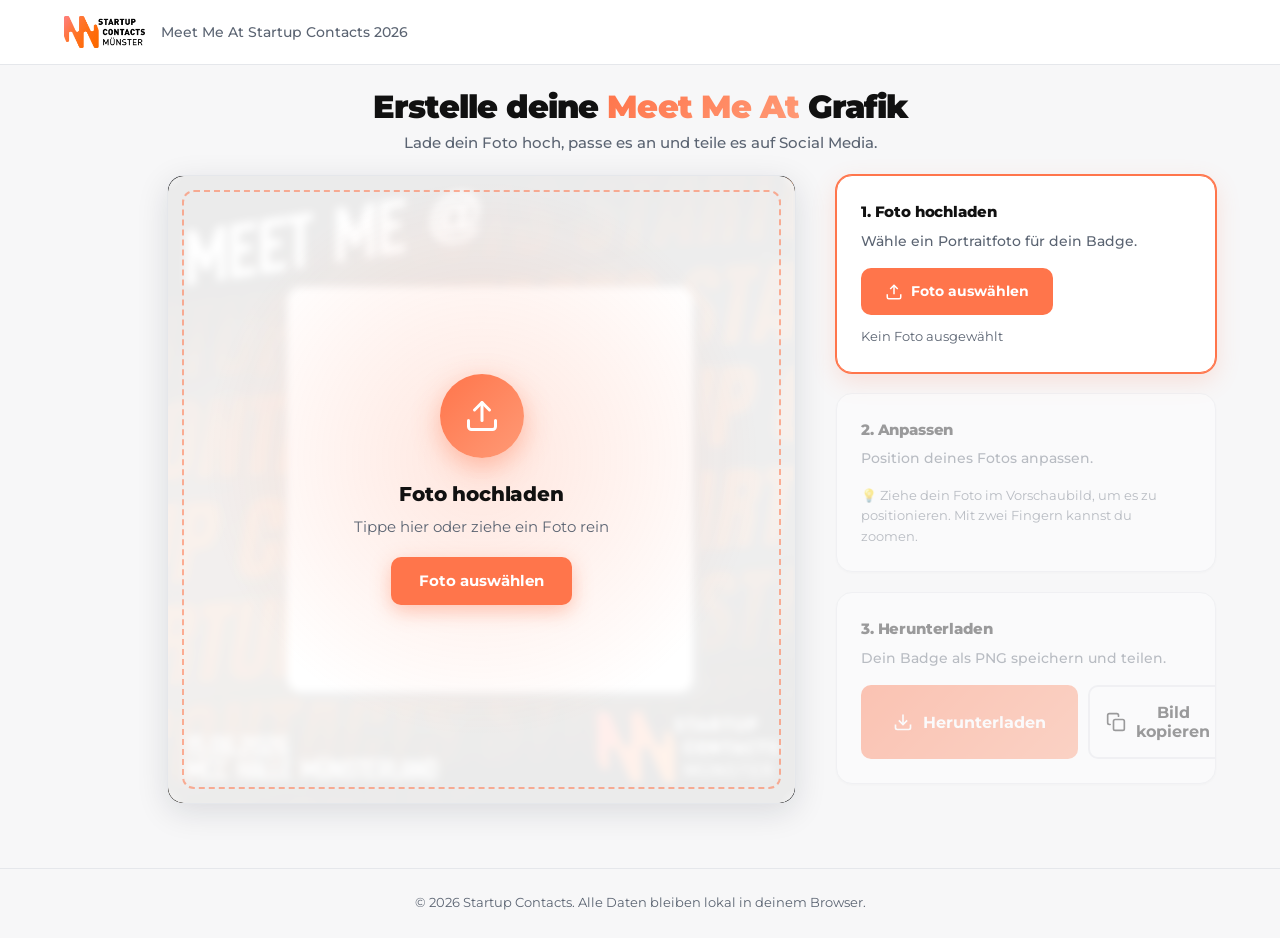
<file: index.html>
<!DOCTYPE html>
<html lang="de">
<head>
  <meta charset="UTF-8">
  <meta name="viewport" content="width=device-width, initial-scale=1.0">
  <title>Startup Contacts 2026 — Badge Generator</title>
  <meta name="description" content="Erstelle dein persönliches Startup Contacts 2026 Badge für Social Media.">
  <script>
    (function () {
      var mq = window.matchMedia('(prefers-color-scheme: light)');
      var apply = function () {
        document.documentElement.setAttribute('data-theme', mq.matches ? 'light' : 'dark');
      };
      apply();
      if (mq.addEventListener) mq.addEventListener('change', apply);
      else if (mq.addListener) mq.addListener(apply);
    })();
  </script>
  <link rel="preconnect" href="https://fonts.googleapis.com">
  <link rel="preconnect" href="https://fonts.gstatic.com" crossorigin>
  <link href="https://fonts.googleapis.com/css2?family=Montserrat:wght@400;500;600;700;800;900&display=swap" rel="stylesheet">
  <link rel="stylesheet" href="css/style.css">
</head>
<body>
  <header class="header">
    <div class="container">
      <div class="header__inner">
        <img class="header__logo-img" src="assets/SC_logo_nav_bar.png" alt="Startup Contacts">
        <p class="header__tagline">Meet Me At Startup Contacts 2026</p>
      </div>
    </div>
  </header>

  <main class="main">
    <div class="container">
      <section class="hero">
        <h2 class="hero__title">Erstelle deine <span>Meet Me At</span> Grafik</h2>
        <p class="hero__subtitle">Lade dein Foto hoch, passe es an und teile es auf Social Media.</p>
      </section>

      <div class="generator">
        <div class="generator__preview">
          <div class="canvas-wrapper" id="canvasWrapper">
            <canvas id="badgeCanvas" width="1080" height="1080"></canvas>
            <div class="move-hint" id="moveHint" aria-hidden="true">
              <div class="move-hint__icon">
                <svg viewBox="0 0 24 24" fill="none" stroke="currentColor" stroke-width="1.5" stroke-linecap="round" stroke-linejoin="round">
                  <polyline points="5 9 2 12 5 15"/>
                  <polyline points="9 5 12 2 15 5"/>
                  <polyline points="15 19 12 22 9 19"/>
                  <polyline points="19 9 22 12 19 15"/>
                  <line x1="2" y1="12" x2="22" y2="12"/>
                  <line x1="12" y1="2" x2="12" y2="22"/>
                </svg>
              </div>
            </div>
            <div class="upload-overlay" id="uploadOverlay">
              <div class="upload-overlay__content">
                <div class="upload-overlay__icon-wrap">
                  <svg class="upload-overlay__icon" viewBox="0 0 24 24" fill="none" stroke="currentColor" stroke-width="2" stroke-linecap="round" stroke-linejoin="round">
                    <path d="M21 15v4a2 2 0 0 1-2 2H5a2 2 0 0 1-2-2v-4"/>
                    <polyline points="17 8 12 3 7 8"/>
                    <line x1="12" y1="3" x2="12" y2="15"/>
                  </svg>
                </div>
                <p class="upload-overlay__headline">Foto hochladen</p>
                <p class="upload-overlay__text">Tippe hier oder ziehe ein Foto rein</p>
                <span class="upload-overlay__cta">Foto auswählen</span>
              </div>
            </div>
          </div>
        </div>

        <div class="generator__controls">
          <div class="control-card control-card--active" id="uploadControls">
            <h3 class="control-card__title">1. Foto hochladen</h3>
            <p class="control-card__desc">Wähle ein Portraitfoto für dein Badge.</p>
            <label class="upload-btn" for="photoInput">
              <svg viewBox="0 0 24 24" fill="none" stroke="currentColor" stroke-width="2">
                <path d="M21 15v4a2 2 0 0 1-2 2H5a2 2 0 0 1-2-2v-4"/>
                <polyline points="17 8 12 3 7 8"/>
                <line x1="12" y1="3" x2="12" y2="15"/>
              </svg>
              Foto auswählen
            </label>
            <input type="file" id="photoInput" accept="image/png, image/jpeg" hidden>
            <p class="control-card__hint" id="fileName">Kein Foto ausgewählt</p>
          </div>

          <div class="control-card control-card--disabled" id="adjustControls">
            <h3 class="control-card__title">2. Anpassen</h3>
            <p class="control-card__desc">Position deines Fotos anpassen.</p>

            <p class="control-card__hint">💡 Ziehe dein Foto im Vorschaubild, um es zu positionieren. Mit zwei Fingern kannst du zoomen.</p>
          </div>

          <div class="control-card control-card--disabled" id="downloadControls">
            <h3 class="control-card__title">3. Herunterladen</h3>
            <p class="control-card__desc">Dein Badge als PNG speichern und teilen.</p>
            <div class="download-actions">
              <button class="download-btn" id="downloadBtn">
                <svg viewBox="0 0 24 24" fill="none" stroke="currentColor" stroke-width="2">
                  <path d="M21 15v4a2 2 0 0 1-2 2H5a2 2 0 0 1-2-2v-4"/>
                  <polyline points="7 10 12 15 17 10"/>
                  <line x1="12" y1="15" x2="12" y2="3"/>
                </svg>
                Herunterladen
              </button>
              <button class="copy-btn" id="copyBtn">
                <svg viewBox="0 0 24 24" fill="none" stroke="currentColor" stroke-width="2" stroke-linecap="round" stroke-linejoin="round">
                  <rect x="9" y="9" width="13" height="13" rx="2"/>
                  <path d="M5 15H4a2 2 0 0 1-2-2V4a2 2 0 0 1 2-2h9a2 2 0 0 1 2 2v1"/>
                </svg>
                Bild kopieren
              </button>
            </div>
          </div>
        </div>
      </div>
    </div>
  </main>

  <div class="save-modal" id="saveModal" hidden>
    <div class="save-modal__backdrop" id="saveModalBackdrop"></div>
    <div class="save-modal__dialog" role="dialog" aria-modal="true" aria-labelledby="saveModalTitle">
      <button class="save-modal__close" id="saveModalClose" aria-label="Schließen">&times;</button>
      <h3 class="save-modal__title" id="saveModalTitle">Badge speichern</h3>
      <p class="save-modal__text" id="saveModalText">Halte das Bild gedrückt und wähle <strong>„Bild sichern"</strong>.</p>
      <img class="save-modal__image" id="saveModalImage" alt="Dein Badge">
    </div>
  </div>

  <footer class="footer">
    <div class="container">
      <p>&copy; 2026 Startup Contacts. Alle Daten bleiben lokal in deinem Browser.</p>
    </div>
  </footer>

  <script src="js/app.js"></script>
</body>
</html>
</file>
<file: css/style.css>
/* =============================================
   Social Media Badge Generator — Styles
   Font: Montserrat | Responsive | Modern & Clean
   ============================================= */

*, *::before, *::after {
  margin: 0;
  padding: 0;
  box-sizing: border-box;
}

:root {
  --color-primary: #FF754B;
  --color-primary-light: #FF8F6B;
  --color-accent: #FF754B;
  --color-white: #ffffff;
  --radius: 16px;
  --radius-sm: 10px;
  --transition: 0.2s ease;
}

[data-theme="dark"] {
  --color-bg: #111111;
  --color-surface: #1A1A1A;
  --color-surface-hover: #222222;
  --color-text: #F0F0F0;
  --color-text-secondary: #9CA3AF;
  --color-border: #2E2E2E;
  --color-header-bg: rgba(17, 17, 17, 0.92);
  --color-overlay-bg: rgba(17, 17, 17, 0.88);
  --color-canvas-bg: #1A1A1A;
  --color-btn-text: #111111;
  --shadow-sm: 0 1px 3px rgba(0, 0, 0, 0.3);
  --shadow-md: 0 4px 16px rgba(0, 0, 0, 0.4);
  --shadow-lg: 0 8px 32px rgba(0, 0, 0, 0.5);
  --logo-filter: none;
}

[data-theme="light"] {
  --color-bg: #F7F7F8;
  --color-surface: #FFFFFF;
  --color-surface-hover: #FAFAFA;
  --color-text: #111111;
  --color-text-secondary: #5B6472;
  --color-border: #E5E7EB;
  --color-header-bg: rgba(255, 255, 255, 0.92);
  --color-overlay-bg: rgba(255, 255, 255, 0.92);
  --color-canvas-bg: #F1F2F4;
  --color-btn-text: #FFFFFF;
  --shadow-sm: 0 1px 3px rgba(17, 24, 39, 0.06);
  --shadow-md: 0 4px 16px rgba(17, 24, 39, 0.08);
  --shadow-lg: 0 8px 32px rgba(17, 24, 39, 0.12);
  --logo-filter: invert(1) hue-rotate(180deg) saturate(1.05);
}

html {
  font-size: 16px;
  -webkit-font-smoothing: antialiased;
  -moz-osx-font-smoothing: grayscale;
}

body {
  font-family: 'Montserrat', -apple-system, BlinkMacSystemFont, sans-serif;
  background: var(--color-bg);
  color: var(--color-text);
  line-height: 1.6;
  min-height: 100vh;
  display: flex;
  flex-direction: column;
  transition: background var(--transition), color var(--transition);
}

.container {
  width: 100%;
  max-width: 1200px;
  margin: 0 auto;
  padding: 0 24px;
}

/* Header */
.header {
  border-bottom: 1px solid var(--color-border);
  padding: 16px 0;
  position: sticky;
  top: 0;
  z-index: 100;
  backdrop-filter: blur(12px);
  background: var(--color-header-bg);
  transition: background var(--transition), border-color var(--transition);
}

.header__inner {
  display: flex;
  align-items: center;
  gap: 16px;
}

.header__logo-img {
  height: 32px;
  width: auto;
  display: block;
  filter: var(--logo-filter);
}

.header__tagline {
  font-size: 0.875rem;
  color: var(--color-text-secondary);
  font-weight: 500;
}


/* Hero */
.hero {
  text-align: center;
  padding: 24px 0 20px;
}

.hero__title {
  font-size: clamp(1.4rem, 3.2vw, 2rem);
  font-weight: 900;
  letter-spacing: -0.03em;
  line-height: 1.15;
  color: var(--color-text);
}

.hero__title span {
  background: linear-gradient(135deg, #FF754B, #FF9A76);
  -webkit-background-clip: text;
  -webkit-text-fill-color: transparent;
  background-clip: text;
}

.hero__subtitle {
  margin-top: 6px;
  font-size: 0.92rem;
  color: var(--color-text-secondary);
  font-weight: 500;
}

/* Generator Layout */
.generator {
  display: grid;
  grid-template-columns: auto 380px;
  gap: 40px;
  align-items: start;
  padding-bottom: 64px;
}

/* Canvas Preview */
.generator__preview {
  position: sticky;
  top: 100px;
  justify-self: end;
}

.canvas-wrapper {
  position: relative;
  width: 100%;
  aspect-ratio: 1;
  background: var(--color-canvas-bg);
  border-radius: var(--radius);
  box-shadow: var(--shadow-lg);
  border: 1px solid var(--color-border);
  overflow: hidden;
  cursor: default;
  transition: background var(--transition), border-color var(--transition);
}

.canvas-wrapper.is-draggable { cursor: grab; }
.canvas-wrapper.is-dragging  { cursor: grabbing; }

/* Move hint icon — shown after photo upload, dismissed on first drag */
.move-hint {
  position: absolute;
  inset: 0;
  display: flex;
  align-items: center;
  justify-content: center;
  pointer-events: none;
  opacity: 0;
  transition: opacity 0.3s ease;
  z-index: 10;
}

.move-hint.move-hint--visible {
  opacity: 1;
  animation: moveHintPulse 2s ease-in-out infinite;
}

.move-hint__icon {
  display: flex;
  align-items: center;
  justify-content: center;
  width: clamp(56px, 12%, 80px);
  height: clamp(56px, 12%, 80px);
  background: rgba(0, 0, 0, 0.38);
  border-radius: 50%;
  backdrop-filter: blur(2px);
}

.move-hint svg {
  width: 52%;
  height: 52%;
  color: #fff;
}

@keyframes moveHintPulse {
  0%, 100% { transform: scale(1);   opacity: 0.85; }
  50%       { transform: scale(1.1); opacity: 0.55; }
}

canvas {
  width: 100%;
  height: 100%;
  display: block;
}

/* Upload Overlay */
.upload-overlay {
  position: absolute;
  inset: 0;
  display: flex;
  align-items: center;
  justify-content: center;
  background:
    radial-gradient(circle at 50% 45%, rgba(255, 117, 75, 0.18), transparent 60%),
    var(--color-overlay-bg);
  backdrop-filter: blur(4px);
  transition: opacity var(--transition);
  cursor: pointer;
  border: 2px dashed transparent;
  border-radius: var(--radius);
  z-index: 5;
}

.upload-overlay::after {
  content: '';
  position: absolute;
  inset: 12px;
  border-radius: calc(var(--radius) - 4px);
  border: 2px dashed var(--color-accent);
  opacity: 0.55;
  pointer-events: none;
  animation: upload-border-pulse 2.4s ease-in-out infinite;
}

@keyframes upload-border-pulse {
  0%, 100% { opacity: 0.4; }
  50% { opacity: 0.85; }
}

.upload-overlay--hidden {
  opacity: 0;
  pointer-events: none;
}

.upload-overlay__content {
  position: relative;
  text-align: center;
  padding: 24px;
  z-index: 1;
}

.upload-overlay__icon-wrap {
  display: inline-flex;
  align-items: center;
  justify-content: center;
  width: 84px;
  height: 84px;
  border-radius: 50%;
  background: linear-gradient(135deg, #FF754B, #FF9A76);
  margin: 0 auto 20px;
  box-shadow: 0 8px 28px rgba(255, 117, 75, 0.45);
  animation: upload-icon-bounce 2.4s ease-in-out infinite;
}

@keyframes upload-icon-bounce {
  0%, 100% { transform: translateY(0) scale(1); }
  50% { transform: translateY(-6px) scale(1.04); }
}

.upload-overlay__icon {
  width: 36px;
  height: 36px;
  color: #FFFFFF;
}

.upload-overlay__headline {
  font-size: 1.25rem;
  font-weight: 800;
  color: var(--color-text);
  letter-spacing: -0.01em;
  margin-bottom: 6px;
}

.upload-overlay__text {
  font-size: 0.95rem;
  color: var(--color-text-secondary);
  line-height: 1.5;
  margin-bottom: 18px;
}

.upload-overlay__cta {
  display: inline-block;
  background: var(--color-accent);
  color: #FFFFFF;
  font-weight: 700;
  font-size: 0.95rem;
  padding: 12px 28px;
  border-radius: var(--radius-sm);
  box-shadow: 0 6px 20px rgba(255, 117, 75, 0.4);
  transition: transform var(--transition), box-shadow var(--transition);
}

.upload-overlay:hover .upload-overlay__cta {
  transform: translateY(-2px);
  box-shadow: 0 10px 24px rgba(255, 117, 75, 0.5);
}

/* Drag-over state */
.canvas-wrapper.drag-over .upload-overlay {
  background:
    radial-gradient(circle at 50% 45%, rgba(255, 117, 75, 0.28), transparent 60%),
    var(--color-overlay-bg);
}

.canvas-wrapper.drag-over .upload-overlay::after {
  opacity: 1;
  inset: 8px;
}

/* Controls */
.generator__controls {
  display: flex;
  flex-direction: column;
}

.control-card {
  background: var(--color-surface);
  border-radius: var(--radius);
  padding: 24px;
  margin-bottom: 20px;
  box-shadow: var(--shadow-sm);
  border: 1px solid var(--color-border);
  transition: opacity 0.35s ease, transform 0.35s ease, max-height 0.4s ease,
    padding 0.35s ease, margin 0.35s ease, border-color var(--transition),
    background var(--transition), box-shadow var(--transition);
  max-height: 800px;
  overflow: hidden;
}

.control-card:hover {
  box-shadow: var(--shadow-md);
  background: var(--color-surface-hover);
}

.control-card--disabled {
  opacity: 0.4;
  pointer-events: none;
  user-select: none;
}

.control-card--disabled:hover {
  box-shadow: var(--shadow-sm);
  background: var(--color-surface);
}

.control-card--active {
  border-color: var(--color-accent);
  box-shadow: 0 0 0 1px var(--color-accent), 0 8px 24px rgba(255, 117, 75, 0.18);
}

.control-card--hidden {
  opacity: 0;
  transform: translateY(-8px);
  max-height: 0;
  padding-top: 0;
  padding-bottom: 0;
  margin-top: 0;
  margin-bottom: 0;
  border-width: 0;
  pointer-events: none;
}

.control-card__title {
  font-size: 0.95rem;
  font-weight: 800;
  color: var(--color-text);
  margin-bottom: 6px;
  letter-spacing: -0.01em;
}

.control-card__desc {
  font-size: 0.85rem;
  color: var(--color-text-secondary);
  margin-bottom: 16px;
  font-weight: 500;
}

.control-card__hint {
  font-size: 0.8rem;
  color: var(--color-text-secondary);
  margin-top: 12px;
}

/* Upload Button */
.upload-btn {
  display: inline-flex;
  align-items: center;
  gap: 8px;
  background: var(--color-accent);
  color: #FFFFFF;
  font-family: 'Montserrat', sans-serif;
  font-size: 0.9rem;
  font-weight: 700;
  padding: 12px 24px;
  border-radius: var(--radius-sm);
  cursor: pointer;
  transition: all var(--transition);
  border: none;
  text-decoration: none;
}

.upload-btn svg {
  width: 18px;
  height: 18px;
}

.upload-btn:hover {
  background: var(--color-primary-light);
  transform: translateY(-1px);
  box-shadow: var(--shadow-md);
}

/* Save Modal (in-app / PWA download fallback) */
.save-modal {
  position: fixed;
  inset: 0;
  z-index: 1000;
  display: flex;
  align-items: center;
  justify-content: center;
  padding: 24px;
}

.save-modal[hidden] {
  display: none;
}

.save-modal__backdrop {
  position: absolute;
  inset: 0;
  background: rgba(0, 0, 0, 0.75);
  backdrop-filter: blur(8px);
}

.save-modal__dialog {
  position: relative;
  background: var(--color-surface);
  border: 1px solid var(--color-border);
  border-radius: var(--radius);
  padding: 24px;
  max-width: 420px;
  width: 100%;
  max-height: 90vh;
  overflow-y: auto;
  box-shadow: var(--shadow-lg);
  text-align: center;
}

.save-modal__close {
  position: absolute;
  top: 8px;
  right: 12px;
  background: transparent;
  border: none;
  color: var(--color-text-secondary);
  font-size: 1.75rem;
  line-height: 1;
  cursor: pointer;
  padding: 4px 8px;
}

.save-modal__close:hover {
  color: var(--color-text);
}

.save-modal__title {
  font-size: 1.1rem;
  font-weight: 800;
  color: var(--color-text);
  margin-bottom: 8px;
}

.save-modal__text {
  font-size: 0.9rem;
  color: var(--color-text-secondary);
  margin-bottom: 16px;
  line-height: 1.5;
}

.save-modal__text strong {
  color: var(--color-accent);
}

.save-modal__image {
  width: 100%;
  height: auto;
  border-radius: var(--radius-sm);
  display: block;
  -webkit-touch-callout: default;
  touch-action: manipulation;
}

/* Download Button */
.download-actions {
  display: grid;
  grid-template-columns: 1fr 1fr;
  gap: 10px;
}

.download-btn {
  display: inline-flex;
  align-items: center;
  gap: 10px;
  width: 100%;
  justify-content: center;
  background: linear-gradient(135deg, #FF754B, #FF9A76);
  color: #FFFFFF;
  font-family: 'Montserrat', sans-serif;
  font-size: 1rem;
  font-weight: 700;
  padding: 16px 32px;
  border-radius: var(--radius-sm);
  border: none;
  cursor: pointer;
  transition: transform var(--transition), box-shadow var(--transition);
}

.download-btn svg {
  width: 20px;
  height: 20px;
}

.download-btn:hover {
  transform: translateY(-2px);
  box-shadow: 0 8px 24px rgba(255, 117, 75, 0.3);
}

.download-btn:active {
  transform: translateY(0);
}

@keyframes download-pulse {
  0%, 100% {
    box-shadow: 0 0 0 0 rgba(255, 117, 75, 0.55), 0 4px 16px rgba(255, 117, 75, 0.25);
    transform: scale(1);
  }
  50% {
    box-shadow: 0 0 0 14px rgba(255, 117, 75, 0), 0 4px 16px rgba(255, 117, 75, 0.25);
    transform: scale(1.02);
  }
}

.download-btn--pulse {
  animation: download-pulse 2.2s ease-in-out infinite;
}

.download-btn--pulse:hover {
  animation: none;
}

.copy-btn {
  display: inline-flex;
  align-items: center;
  justify-content: center;
  gap: 10px;
  width: 100%;
  background: transparent;
  color: var(--color-text);
  font-family: 'Montserrat', sans-serif;
  font-size: 1rem;
  font-weight: 700;
  padding: 16px 16px;
  border-radius: var(--radius-sm);
  border: 2px solid var(--color-border);
  cursor: pointer;
  transition: transform var(--transition), border-color var(--transition), color var(--transition);
}

.copy-btn svg {
  width: 20px;
  height: 20px;
  flex-shrink: 0;
}

.copy-btn:hover {
  border-color: var(--color-primary);
  color: var(--color-primary);
  transform: translateY(-2px);
}

.copy-btn:active {
  transform: translateY(0);
}

.copy-btn--success {
  border-color: #22c55e;
  color: #22c55e;
}

/* Footer */
.footer {
  margin-top: auto;
  padding: 24px 0;
  text-align: center;
  font-size: 0.8rem;
  color: var(--color-text-secondary);
  border-top: 1px solid var(--color-border);
}

/* =============================================
   Responsive
   ============================================= */

@media (max-width: 900px) {
  .generator {
    grid-template-columns: 1fr;
    gap: 20px;
  }

  .generator__preview {
    position: static;
    max-width: 520px;
    margin: 0 auto;
    width: 100%;
  }

  .hero {
    padding: 16px 0 14px;
  }
}

@media (max-width: 600px) {
  .header__tagline {
    display: none;
  }
}

@media (max-width: 480px) {
  .container {
    padding: 0 16px;
  }

  .hero {
    padding: 12px 0 10px;
  }

  .hero__title {
    font-size: 1.25rem;
  }

  .hero__subtitle {
    font-size: 0.85rem;
  }

  .control-card {
    padding: 18px;
  }

  .control-card--hidden {
    padding: 0;
  }

  .upload-btn, .download-btn, .copy-btn {
    width: 100%;
    justify-content: center;
    font-size: 0.875rem;
    padding: 13px 10px;
  }

  .download-btn svg, .copy-btn svg {
    width: 17px;
    height: 17px;
  }

  .upload-overlay__icon-wrap {
    width: 64px;
    height: 64px;
    margin-bottom: 14px;
  }

  .upload-overlay__icon {
    width: 28px;
    height: 28px;
  }

  .upload-overlay__headline {
    font-size: 1.05rem;
  }

  .upload-overlay__text {
    font-size: 0.85rem;
  }
}

@media (max-width: 400px) {
  .download-actions {
    grid-template-columns: 1fr;
  }

  .download-btn, .copy-btn {
    font-size: 1rem;
    padding: 15px 20px;
  }

  .download-btn svg, .copy-btn svg {
    width: 20px;
    height: 20px;
  }
}
</file>
